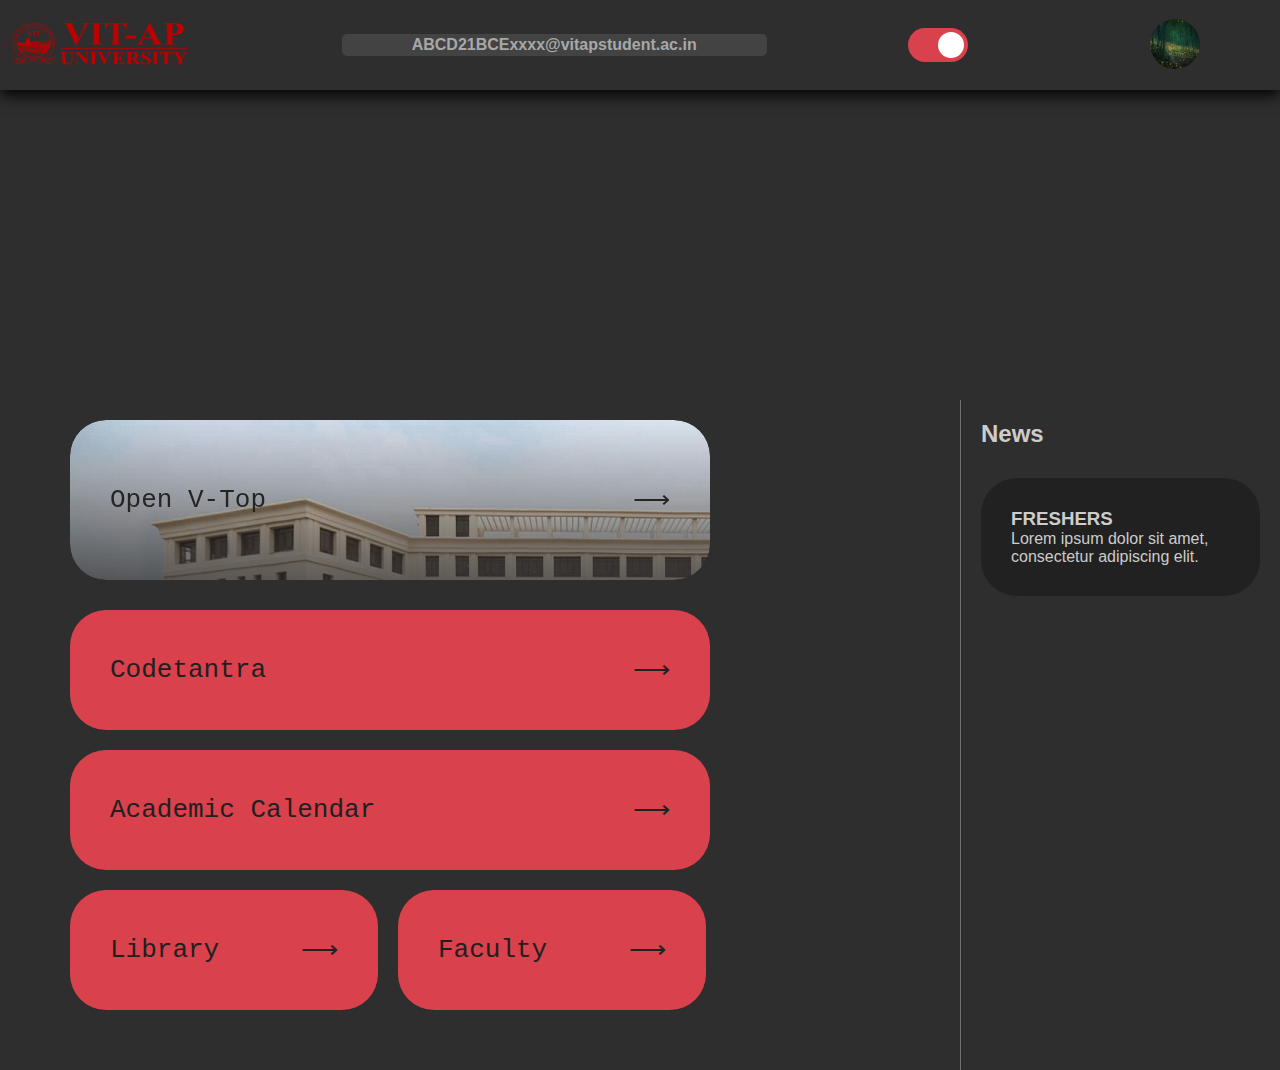
<file: VITAP-APP/index.html>
<!DOCTYPE html>
<html lang="en">
<head>
	<meta charset="UTF-8">
	<meta http-equiv="X-UA-Compatible" content="IE=edge">
	<meta name="viewport" content="width=device-width, initial-scale=1.0">
	<link rel="stylesheet" href="style.css">
	<title>VIT-WEBAPP</title>
</head>
<body>
<div class="start">
	<nav>
        <div class="col-1 col-s-2 ">
            <a href="https://vitap.ac.in/" target="_blank"><img class="logo" src="images/VIT-AP.png" alt="sign"></a>
        </div>
        <div>
            <div class="email"> ABCD21BCExxxx@vitapstudent.ac.in</div>   
        </div>
    <div >
        <label class="switch"  >
            <input type="checkbox" onclick="myFunction()" checked>
            <span class="slider round"></span>
        </label>
    </div>
      
    <script>
        function myFunction() {
            var element = document.body;
           element.classList.toggle("light-mode");
        }
    </script>
        <div>
            <div class="col-12 col-s-12">
                <div class="dropdown">
                <img class="pfp" src="images/pfp.jpg">

                <div class="dropdown-content">
                    <ul>
                    <li><a href="#"> Sign out</a></li>
                 <li><a href="#"> Contact us</a></li>
                </ul>
                </div>
            </div>
        </div>
    </nav>
</div>
<div id="page">
    <div id="button">
        <a href="https://vtop2.vitap.ac.in/vtop/initialProcess" id="pic"><p>Open V-Top</p><p>⟶</p></a>
        <a href="https://vitap.codetantra.com/login.jsp" class="normal"><p>Codetantra</p><p>⟶</p></a>
        <a href="" class="normal"><p>Academic Calendar</p><p>⟶</p></a>
        <a href="" class="half"><p>Library</p><p>⟶</p></a>
        <a href="" class="half"><p>Faculty</p><p>⟶</p></a>
    </div>
    <div id="news">
        <div id="newsbox">
            <h2>News</h2>
            <div>
                <h3>FRESHERS</h3>
                <p>Lorem ipsum dolor sit amet, consectetur adipiscing elit.</p>
            </div>
        </div>
    </div>
</div>
</body>
</html>
</file>
<file: VITAP-APP/style.css>
* {
    padding: 0;
    margin: 0;
    font-family: sans-serif;
  }
  body{
    background: #2E2E2E;
      margin: 0;
      background-repeat: no-repeat;
    background-attachment: fixed;
    background-size: cover;
  }
  .start {
    width: 100;
    height: 100vh;
   
  }
  
  nav {
    position: sticky;
    z-index: 1;
    display: flex;
    width: 100%;
    margin: auto;
    padding: 20px 0;
    align-items: center;
    justify-content: space-between;
    background: #424242;
    box-shadow: 0px 5px 15px black;
    margin-right: 0%;
    margin-left: 0%;
    height: 10%;
  }
  nav ul li {
    display: block;
    list-style: none;
    margin: 10px 20px;
  }
  
  nav ul li a {
    text-decoration: none;
    color:black;
    font-weight: bold;
  }
  
  nav ul li a:hover {
    color: #D9414C;
  }

  
 .logo{
      height: 90px;
      width: 200px;
    padding:5%;
  }
  
  .pfp{
    display: inline-block;
    border-radius: 50%;
    margin-top: 1%;
    height: 50px;
    width: 50px;
    margin-right: 80px;
    margin-top: 1px;
    margin-left: 40px;
  }

.dropdown {
    position: relative;
    display: inline-block;
}

.dropdown-content {

    display: none;
    position: absolute;
    background-color: #f9f9f9;
    min-width: 160px;
    box-shadow: 0px 8px 16px 
        0px rgba(0, 0, 0, 0.2);
    z-index: 1;
}

.dropdown-content a {
    color: black;
    padding: 12px 16px;
    text-decoration: none;
    display: block;
}

.dropdown-content a:hover {
    background-color: #2e2b2b
}

.dropdown:hover .dropdown-content {
    display: block;
}

.dropdown:hover .dropbtn {
    background-color: rgb(34, 31, 31);
}

.email{
  
  display: block;
  background-color: #f3f7f71c;
  border-radius: 5px;
  color: #a8a8a8;
  padding: 2px 70px;
  width: fit-content;
  height: fit-content;
  font-weight: 600;
  font-size: 15 px;
  
}
.light-mode {
  background-color: white ;
  color: white;
  --startcolor: white;
  --navBg: white;
  --themeDropDownBg: var(--goldCrayola);
  --themeIconBorderColor: var(--sage);
  --navBg: var(--sage);
  --navLinkHoverBg: var(--paleSpringBud);
  --mainBg: var(--goldCrayola);
  --fontColor: black;
}

* {
  transition: background-color 0.6s ease, color 1s ease;
}
:root {
  --navHeight: 70px;
  --sage: #white;
  --navBg: var(--sage);

}
* {
  color: var(--fontColor);
}

nav {
  background: var(--navBg);
}


main {
  background: var(--mainBg);
}
.switch {
  position: relative;
  display: inline-block;
  width: 60px;
  height: 34px;
}

.switch input { 
  opacity: 0;
  width: 0;
  height: 0;
}

.slider {
  position: absolute;
  cursor: pointer;
  top: 0;
  left: 0;
  right: 0;
  bottom: 0;

  background-color: #ccc;
  -webkit-transition: .4s;
  transition: .4s;
}

.slider:before {
  position: absolute;
  content: "";
  height: 26px;
  width: 26px;
  left: 4px;
  bottom: 4px;
  background-color: white;
  -webkit-transition: .4s;
  transition: .4s;
}

input:checked + .slider {
  background-color: #D9414C;
}

input:focus + .slider {
  box-shadow: 0 0 1px #D9414C;
}

input:checked + .slider:before {
  -webkit-transform: translateX(26px);
  -ms-transform: translateX(26px);
  transform: translateX(26px);
}
.slider.round {
  border-radius: 34px;
}

.slider.round:before {
  border-radius: 50%;
}
* {
  box-sizing: border-box;
}

/*subject to change/use if needed*/
/*
.row::after {
  content: "";
  clear: both;
  display: table;
}

[class*="col-"] {
  float: right;
  padding: 15px;
}

.col-1 {width: 8.33%; }
.col-2 {width: 16.66%;}
.col-3 {width: 25%;}
.col-4 {width: 33.33%;}
.col-5 {width: 41.66%;}
.col-6 {width: 50%;}
.col-7 {width: 58.33%;}
.col-8 {width: 66.66%;}
.col-9 {width: 75%;}
.col-10 {width: 83.33%;}
.col-11 {width: 91.66%;}
.col-12 {width: 100%;}


  .col-s-1 {width: 8.33%;}
  .col-s-2 {width: 16.66%;}
  .col-s-3 {width: 25%;}
  .col-s-4 {width: 33.33%;}
  .col-s-5 {width: 41.66%;}
  .col-s-6 {width: 50%;}
  .col-s-7 {width: 58.33%;}
  .col-s-8 {width: 66.66%;}
  .col-s-9 {width: 75%;}
  .col-s-10 {width: 83.33%;}
  .col-s-11 {width: 91.66%;}
  .col-s-12 {width: 100%;}
*/
#page{
  display: flex;
  flex-direction: row;
  justify-content: space-between;
  margin: -500px 0px 0px 0px;

}
#button{
  margin: 20px 60px 40px 60px;
  width: 65%;
}
.normal{
  background-color: #D9414C;
  display: flex;
  justify-content: space-between;
  align-items: center;
  width: 640px;
  height: 120px;
  border-radius: 36px;
  text-decoration: none;
  padding: 40px;
  margin: 0px 10px 20px 10px;
}
#pic{
  background-image: url("images/1512036422qq.png");
  background-size: 1100px;
  -webkit-mask-image: linear-gradient(rgb(26, 26, 26), rgba(0, 0, 0, 0.253));
  mask-image: linear-gradient(rgb(26, 26, 26), rgba(0, 0, 0, 0.253));
  display: flex;
  justify-content: space-between;
  align-items: center;
  width: 640px;
  height: 160px;
  border-radius: 36px;
  text-decoration: none;
  padding: 40px;
  margin: 0px 10px 30px 10px;
  transition: background-size 0.6s cubic-bezier(1, 0, 0, 1);
  -webkit-transition: background-size 0.6s cubic-bezier(1, 0, 0, 1);
}
#pic:hover{
  background-size: 1200px
}
div a p{
  font-size: xx-large;
  font-family: monospace;
  color: rgb(32, 32, 32);
}
#button a:hover, #button a:active{
  background-color: #af353e;
  transition: cubic-bezier(0.075, 0.82, 0.165, 1);
  -webkit-transition: cubic-bezier(0.075, 0.82, 0.165, 1);
}
.half{
  background-color: #D9414C;
  display: flex;
  justify-content: space-between;
  align-items: center;
  float: left;
  width: 308px;
  height: 120px;
  border-radius: 36px;
  text-decoration: none;
  padding: 40px;
  margin: 0px 10px 20px 10px;
}
#news{
  width: 25%;
  border-left: 1px solid rgb(112, 112, 112);
  display: flex;
  flex-direction: column;
}
#newsbox{
  display: flex;
  flex-direction: column;
  padding: 20px;
  color: #ccc;
}
#newsbox div{
  border-radius: 36px;
  width: 100%;
  max-width: 300px;
  max-height: 250px;
  padding: 30px;
  margin: 30px 20px 0px 0px;
  background-color: #00000046;
}
@media (max-width: 1000px) {
  .email{
    display: none;
    }
  #button a{
    width: 100%;
  }
  #news{
    width: 100%;
    border-bottom: 1px solid rgb(112, 112, 112);
    border-left: none;
  }
  #newsbox{
    flex-direction: row;
  }
  #page{
    flex-direction: column-reverse;
  }
}
</file>
